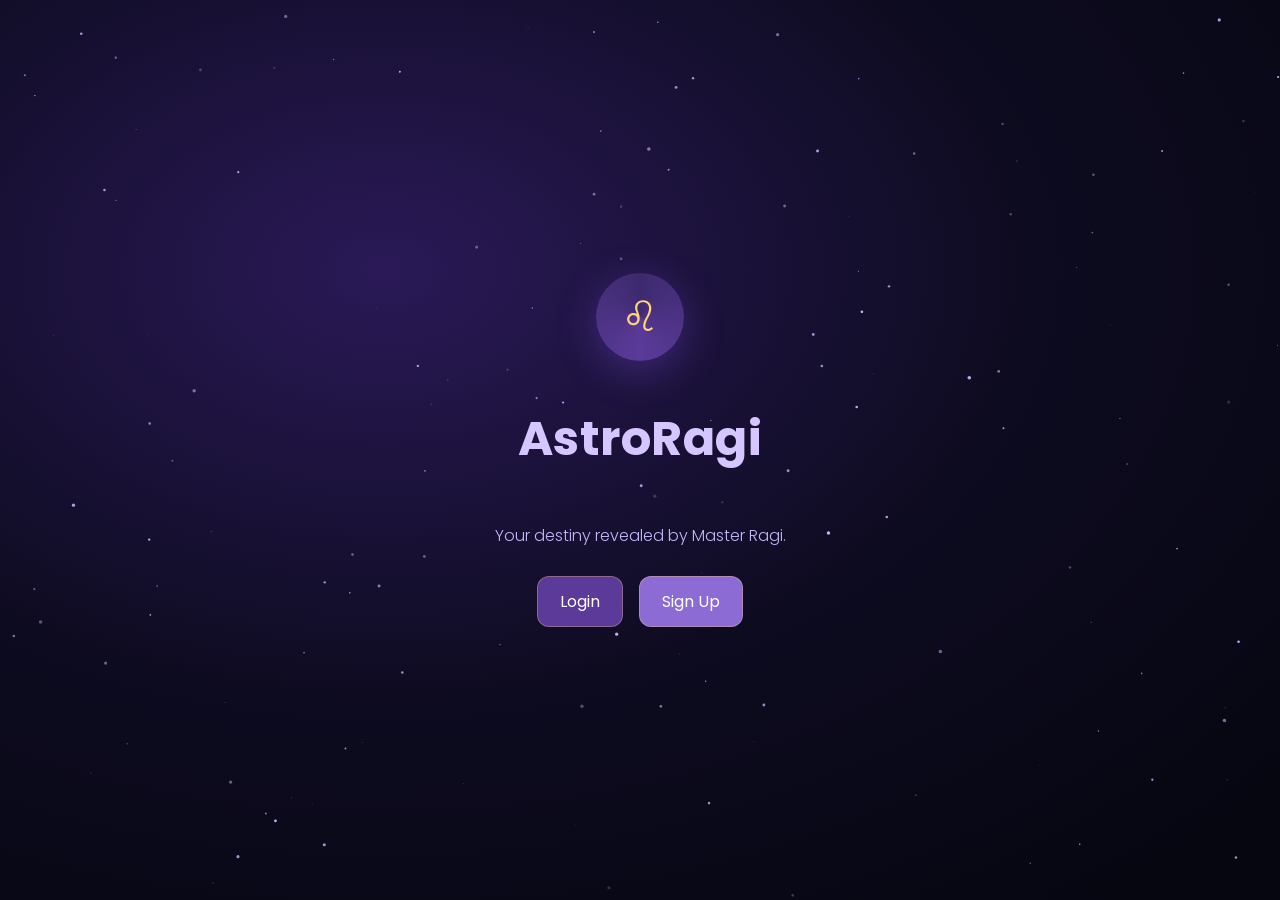
<file: index.html>
<!DOCTYPE html>
<html lang="en">
<head>
<meta charset="UTF-8">
<meta name="viewport" content="width=device-width, initial-scale=1.0">
<title>AstroRagi — Home</title>
<link rel="preconnect" href="https://fonts.googleapis.com">
<link rel="preconnect" href="https://fonts.gstatic.com" crossorigin>
<link href="https://fonts.googleapis.com/css2?family=Poppins:wght@300;400;600;700&display=swap" rel="stylesheet">
<link rel="stylesheet" href="style.css">
</head>
<body data-page="home" class="page">
<canvas id="starfield"></canvas>
<div class="container center fade-in">
  <div class="logo">♌</div>
  <h1 class="brand">AstroRagi</h1>
  <p class="tagline">Your destiny revealed by Master Ragi.</p>
  <div class="actions">
    <a class="btn glow" href="login.html">Login</a>
    <a class="btn glow alt" href="signup.html">Sign Up</a>
  </div>
</div>
<script src="script.js"></script>
</body>
</html>
</file>
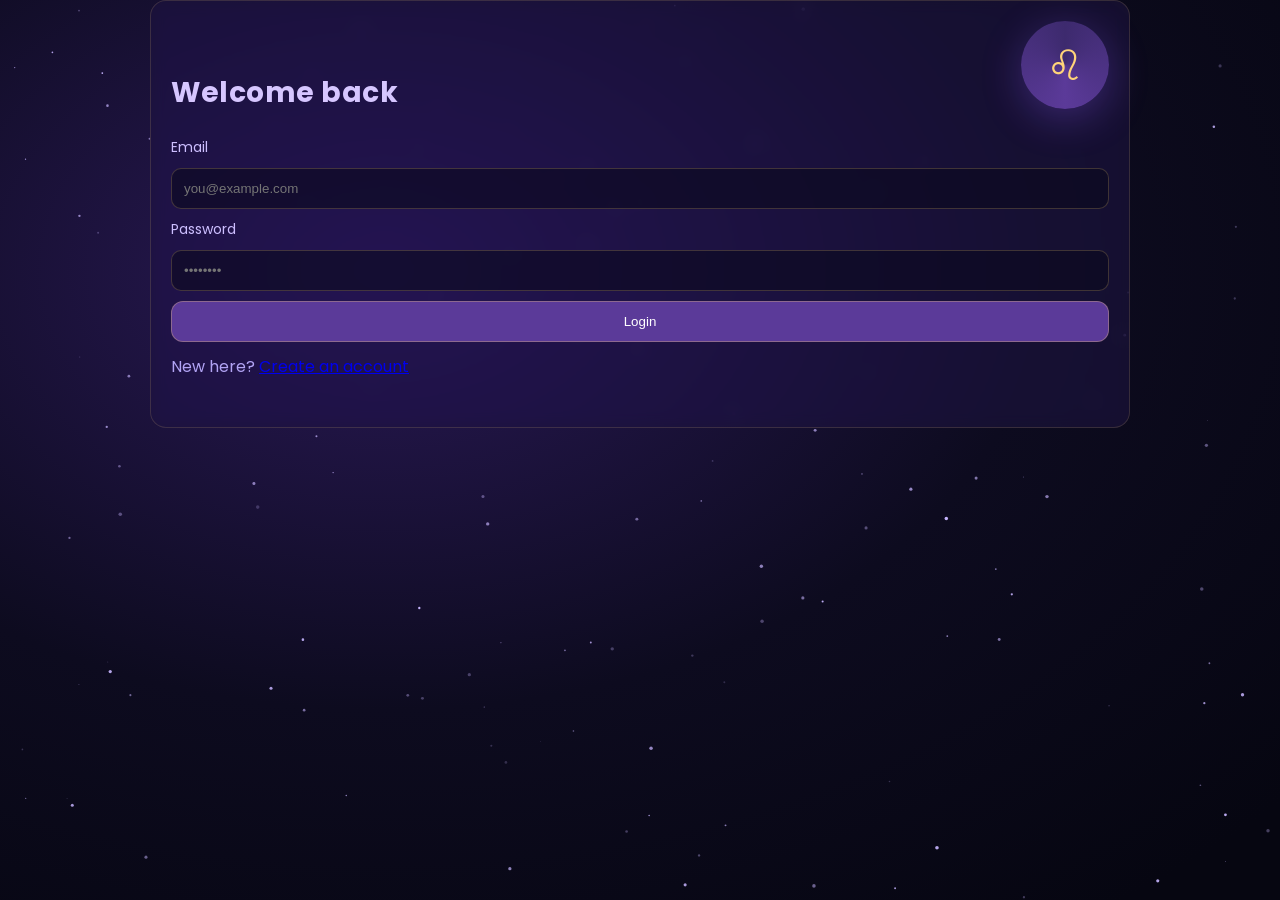
<file: astrologers.html>
<!DOCTYPE html>
<html lang="en">
<head>
<meta charset="UTF-8">
<meta name="viewport" content="width=device-width, initial-scale=1.0">
<title>AstroRagi — Astrologers</title>
<link rel="preconnect" href="https://fonts.googleapis.com">
<link rel="preconnect" href="https://fonts.gstatic.com" crossorigin>
<link href="https://fonts.googleapis.com/css2?family=Poppins:wght@300;400;600;700&display=swap" rel="stylesheet">
<link rel="stylesheet" href="style.css">
</head>
<body data-page="astrologers" class="page">
<canvas id="starfield"></canvas>
<header class="topbar">
  <div class="brand-row">
    <div class="logo small">♌</div>
    <span class="brand">AstroRagi</span>
  </div>
  <nav class="nav">
    <a href="index.html">Home</a>
  </nav>
</header>
<main class="container fade-in">
  <h2 class="brand small accent">Meet our astrologers</h2>
  <div class="grid">
    <div class="astro-card featured">
      <div class="avatar">MR</div>
      <div class="info">
        <h3>Master Ragi</h3>
        <p>Head Astrologer. Decoding cosmic patterns to guide your path.</p>
        <button class="btn glow" id="chatRagiBtn">Chat Now</button>
      </div>
    </div>
    <div class="astro-card">
      <div class="avatar">PA</div>
      <div class="info">
        <h3>Pandit Aryan</h3>
        <p>Vedic insights and auspicious timings.</p>
        <button class="btn glow disabled">Coming soon</button>
      </div>
    </div>
    <div class="astro-card">
      <div class="avatar">GM</div>
      <div class="info">
        <h3>Guru Mahesh</h3>
        <p>Numerology and karmic balance.</p>
        <button class="btn glow disabled">Coming soon</button>
      </div>
    </div>
    <div class="astro-card">
      <div class="avatar">TV</div>
      <div class="info">
        <h3>Tantrik Ved</h3>
        <p>Rituals and energy alignment.</p>
        <button class="btn glow disabled">Coming soon</button>
      </div>
    </div>
    <div class="astro-card">
      <div class="avatar">AN</div>
      <div class="info">
        <h3>Astro Neha</h3>
        <p>Zodiac and daily horoscopes.</p>
        <button class="btn glow disabled">Coming soon</button>
      </div>
    </div>
  </div>
</main>
<script src="script.js"></script>
</body>
</html>
</file>
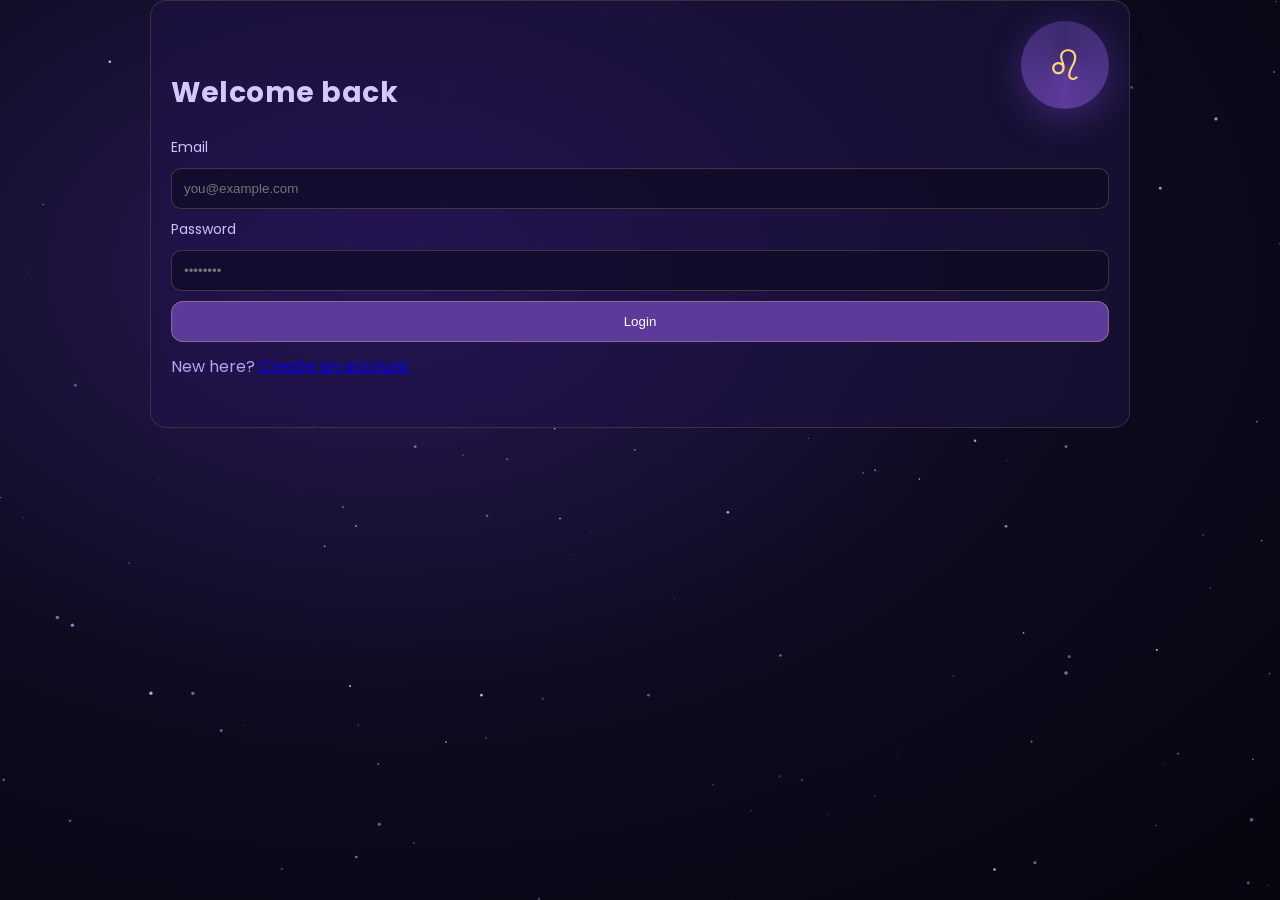
<file: chat-ragi.html>
<!DOCTYPE html>
<html lang="en">
<head>
<meta charset="UTF-8">
<meta name="viewport" content="width=device-width, initial-scale=1.0">
<title>AstroRagi — Chat with Master Ragi</title>
<link rel="preconnect" href="https://fonts.googleapis.com">
<link rel="preconnect" href="https://fonts.gstatic.com" crossorigin>
<link href="https://fonts.googleapis.com/css2?family=Poppins:wght@300;400;600;700&display=swap" rel="stylesheet">
<link rel="stylesheet" href="style.css">
</head>
<body data-page="chat" class="page">
<canvas id="starfield"></canvas>
<header class="topbar">
  <div class="brand-row">
    <div class="logo small">♌</div>
    <span class="brand">Chat with Master Ragi</span>
  </div>
  <nav class="nav">
    <a href="astrologers.html">Astrologers</a>
    <a href="#" id="settingsBtn">Settings</a>
    <a href="#" id="detailsBtn">Details</a>
  </nav>
</header>
<main class="chat-wrap fade-in">
  <div id="chatWindow" class="chat-window"></div>
  <div id="typing" class="typing">Master Ragi is typing...</div>
  <div class="composer">
    <input id="chatInput" type="text" placeholder="Type your question...">
    <button id="sendBtn" class="btn glow">Send</button>
  </div>
</main>
<div id="settingsModal" class="modal-backdrop">
  <div class="modal-card card">
    <h3 class="brand small">Chat Settings</h3>
    <div class="settings-grid">
      <label for="apiKeyInput">Groq API Key</label>
      <input id="apiKeyInput" type="password" placeholder="gsk_...">
      <label for="modelSelect">Model</label>
      <select id="modelSelect">
        <option value="llama-3.1-8b-instant">llama-3.1-8b-instant</option>
        <option value="mixtral-8x7b-32768">mixtral-8x7b-32768</option>
        <option value="llama3-70b-8192">llama3-70b-8192</option>
      </select>
      <label class="toggle-row"><input type="checkbox" id="aiToggle"> Use AI replies</label>
    </div>
    <div class="settings-actions">
      <button id="saveSettingsBtn" class="btn glow">Save</button>
      <button id="clearKeyBtn" class="btn glow alt">Clear Key</button>
      <button id="closeSettingsBtn" class="btn glow">Close</button>
    </div>
    <div id="settingsMsg" class="message"></div>
  </div>
</div>
<div id="detailsModal" class="modal-backdrop">
  <div class="modal-card card">
    <h3 class="brand small">Astrology Details</h3>
    <div class="settings-grid">
      <label for="dobInput">Date of Birth</label>
      <input id="dobInput" type="date" placeholder="YYYY-MM-DD">
      <label for="timeInput">Time of Birth</label>
      <input id="timeInput" type="time" placeholder="HH:MM">
      <label for="placeInput">Place of Birth</label>
      <input id="placeInput" type="text" placeholder="City, Country">
    </div>
    <div class="settings-actions">
      <button id="saveDetailsBtn" class="btn glow">Save</button>
      <button id="closeDetailsBtn" class="btn glow">Close</button>
    </div>
    <div id="detailsMsg" class="message"></div>
  </div>
</div>
<script src="script.js"></script>
</body>
</html>
</file>
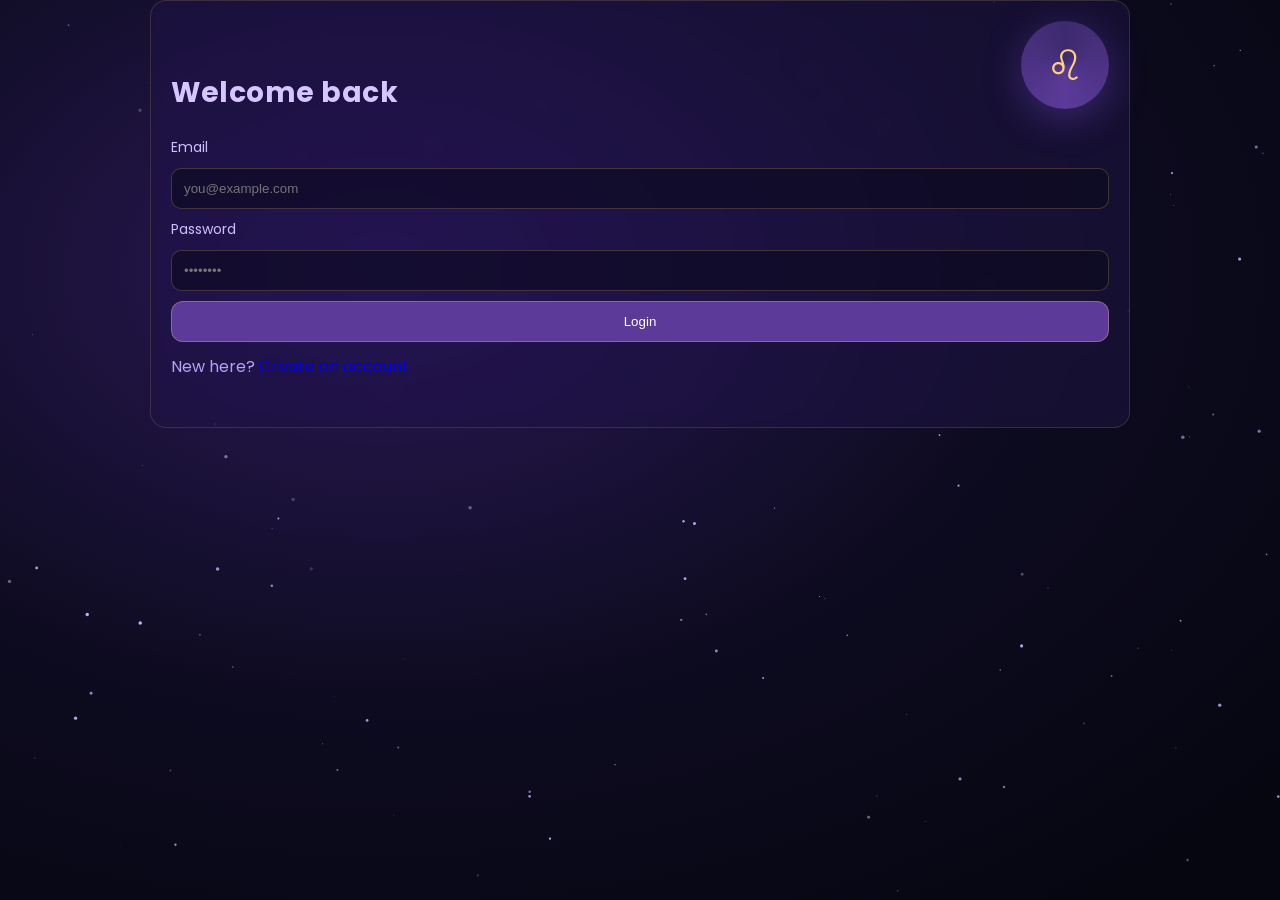
<file: login.html>
<!DOCTYPE html>
<html lang="en">
<head>
<meta charset="UTF-8">
<meta name="viewport" content="width=device-width, initial-scale=1.0">
<title>AstroRagi — Login</title>
<link rel="preconnect" href="https://fonts.googleapis.com">
<link rel="preconnect" href="https://fonts.gstatic.com" crossorigin>
<link href="https://fonts.googleapis.com/css2?family=Poppins:wght@300;400;600;700&display=swap" rel="stylesheet">
<link rel="stylesheet" href="style.css">
</head>
<body data-page="login" class="page">
<canvas id="starfield"></canvas>
<div class="container card fade-in">
  <h2 class="brand small">Welcome back</h2>
  <form id="loginForm" class="form">
    <label>Email</label>
    <input type="email" id="loginEmail" placeholder="you@example.com" required>
    <label>Password</label>
    <input type="password" id="loginPassword" placeholder="••••••••" required>
    <button type="submit" class="btn glow full">Login</button>
  </form>
  <div id="loginMessage" class="message"></div>
  <div class="alt-link">New here? <a href="signup.html">Create an account</a></div>
  <div class="logo corner">♌</div>
  </div>
<script src="script.js"></script>
</body>
</html>
</file>
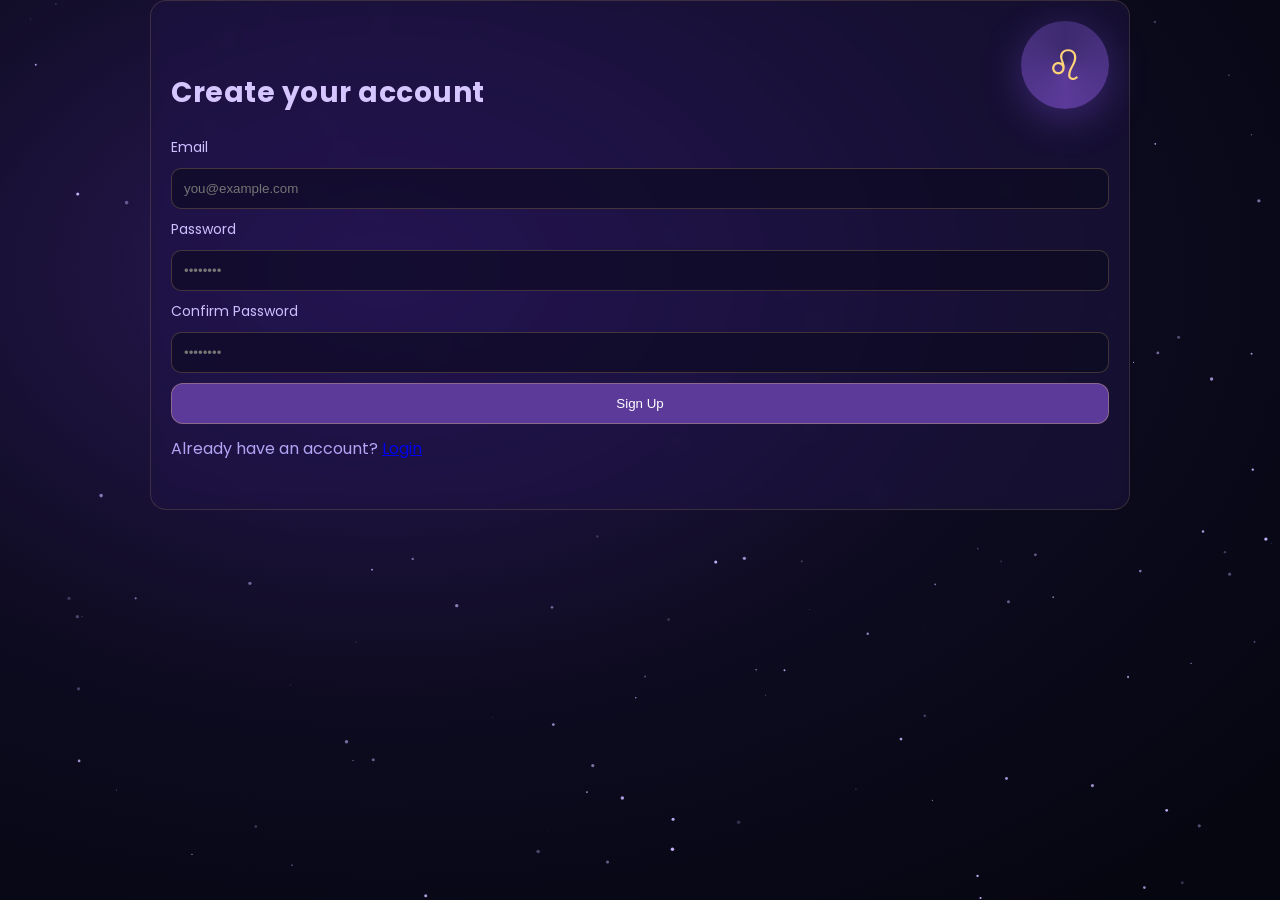
<file: signup.html>
<!DOCTYPE html>
<html lang="en">
<head>
<meta charset="UTF-8">
<meta name="viewport" content="width=device-width, initial-scale=1.0">
<title>AstroRagi — Signup</title>
<link rel="preconnect" href="https://fonts.googleapis.com">
<link rel="preconnect" href="https://fonts.gstatic.com" crossorigin>
<link href="https://fonts.googleapis.com/css2?family=Poppins:wght@300;400;600;700&display=swap" rel="stylesheet">
<link rel="stylesheet" href="style.css">
</head>
<body data-page="signup" class="page">
<canvas id="starfield"></canvas>
<div class="container card fade-in">
  <h2 class="brand small">Create your account</h2>
  <form id="signupForm" class="form">
    <label>Email</label>
    <input type="email" id="signupEmail" placeholder="you@example.com" required>
    <label>Password</label>
    <input type="password" id="signupPassword" placeholder="••••••••" required>
    <label>Confirm Password</label>
    <input type="password" id="signupConfirm" placeholder="••••••••" required>
    <button type="submit" class="btn glow full">Sign Up</button>
  </form>
  <div id="signupMessage" class="message"></div>
  <div class="alt-link">Already have an account? <a href="login.html">Login</a></div>
  <div class="logo corner">♌</div>
  </div>
<script src="script.js"></script>
</body>
</html>
</file>
<file: style.css>
*{box-sizing:border-box}
html,body{height:100%}
body{margin:0;font-family:Poppins,system-ui,-apple-system,Segoe UI,Roboto,"Helvetica Neue",Arial;color:#eae6ff;background:radial-gradient(1200px 800px at 30% 30%,#2a1957 0,#0d0b1f 55%,#060611 100%);overflow-x:hidden}
.page{position:relative;min-height:100vh}
#starfield{position:fixed;inset:0;z-index:-1}
.container{max-width:980px;margin:0 auto;padding:48px 20px}
.center{display:flex;flex-direction:column;align-items:center;justify-content:center;min-height:100vh;text-align:center}
.brand{font-size:48px;font-weight:700;letter-spacing:.5px;color:#d6c6ff}
.brand.small{font-size:28px}
.brand.small.accent{color:#ffd479}
.logo{width:88px;height:88px;border-radius:50%;display:flex;align-items:center;justify-content:center;background:conic-gradient(from 180deg, #5b3a99, #3d2a6e, #5b3a99);color:#ffd479;font-size:42px;margin-bottom:10px;box-shadow:0 10px 40px rgba(141,94,255,.3)}
.logo.small{width:40px;height:40px;font-size:20px;margin:0}
.logo.corner{position:absolute;right:20px;top:20px}
.tagline{color:#c2b6f7;margin:16px 0 28px;font-weight:300}
.actions{display:flex;gap:16px}
.btn{display:inline-block;padding:12px 22px;border-radius:12px;background:#5b3a99;color:#fff;text-decoration:none;border:1px solid rgba(255,212,121,.3);transition:transform .2s ease, box-shadow .2s ease}
.btn.alt{background:#8c6bd4}
.btn.full{width:100%}
.btn.glow:hover{transform:translateY(-2px);box-shadow:0 10px 30px rgba(255,212,121,.25),0 0 0 1px rgba(255,212,121,.4)}
.btn.disabled{opacity:.6;cursor:not-allowed}
.fade-in{animation:fadeIn .7s ease both}
@keyframes fadeIn{from{opacity:0;transform:translateY(10px)}to{opacity:1;transform:none}}
.card{background:rgba(29,21,58,.6);backdrop-filter:saturate(160%) blur(8px);border:1px solid rgba(255,212,121,.15);border-radius:16px}
.form{display:flex;flex-direction:column;gap:10px;margin-top:12px}
.form label{color:#cdbfff;font-size:14px}
.form input{padding:12px;border-radius:10px;border:1px solid rgba(255,212,121,.2);background:rgba(13,11,31,.6);color:#f6f3ff;outline:none}
.message{margin-top:12px;font-size:14px}
.alt-link{margin-top:10px;color:#b2a4f5}
.topbar{display:flex;align-items:center;justify-content:space-between;padding:12px 20px;background:rgba(29,21,58,.6);border-bottom:1px solid rgba(255,212,121,.15);position:sticky;top:0;backdrop-filter:saturate(160%) blur(8px);z-index:10}
.brand-row{display:flex;align-items:center;gap:10px;color:#d8cdfa}
.nav a{color:#ffd479;text-decoration:none}
.grid{display:grid;grid-template-columns:repeat(auto-fit,minmax(260px,1fr));gap:18px;margin-top:22px}
.astro-card{display:flex;gap:16px;padding:16px;border-radius:16px;background:rgba(19,16,35,.6);border:1px solid rgba(255,212,121,.12);transition:transform .2s ease, box-shadow .2s ease}
.astro-card:hover{transform:translateY(-3px);box-shadow:0 12px 26px rgba(141,94,255,.25)}
.astro-card.featured{border:1px solid rgba(255,212,121,.4);box-shadow:0 10px 30px rgba(255,212,121,.2)}
.avatar{width:64px;height:64px;border-radius:50%;display:flex;align-items:center;justify-content:center;background:linear-gradient(135deg,#5b3a99,#8c6bd4);color:#ffd479;font-weight:600}
.info h3{margin:0 0 6px;color:#eae6ff}
.info p{margin:0 0 12px;color:#bfb5f1;font-size:14px}
.chat-wrap{max-width:860px;margin:0 auto;padding:16px}
.chat-window{height:60vh;min-height:360px;border-radius:16px;background:rgba(20,16,37,.6);border:1px solid rgba(255,212,121,.12);padding:16px;overflow-y:auto;scroll-behavior:smooth}
.composer{display:flex;gap:10px;margin-top:12px}
.composer input{flex:1;padding:12px;border-radius:12px;border:1px solid rgba(255,212,121,.2);background:rgba(13,11,31,.6);color:#fff}
.bubble{max-width:70%;margin:8px 0;padding:12px 14px;border-radius:16px;animation:slideIn .25s ease both}
.bubble.user{margin-left:auto;background:#5b3a99;color:#fff;border-bottom-right-radius:4px}
.bubble.ragi{margin-right:auto;background:#2a2250;color:#ffd479;border-bottom-left-radius:4px}
@keyframes slideIn{from{opacity:0;transform:translateY(6px)}to{opacity:1;transform:none}}
.typing{display:none;margin-top:8px;color:#cdbfff;font-size:14px}
@media (max-width:600px){.brand{font-size:36px}.logo{width:72px;height:72px;font-size:36px}.chat-window{height:56vh}}

.modal-backdrop{position:fixed;inset:0;background:rgba(4,3,10,.6);backdrop-filter:saturate(160%) blur(6px);display:none;align-items:center;justify-content:center;z-index:20}
.modal-backdrop.show{display:flex}
.modal-card{max-width:520px;width:92%;padding:18px;border-radius:16px}
.settings-grid{display:grid;grid-template-columns:1fr;gap:10px;margin-top:8px}
.settings-grid label{color:#cdbfff;font-size:14px}
.settings-grid input, .settings-grid select{padding:12px;border-radius:10px;border:1px solid rgba(255,212,121,.2);background:rgba(13,11,31,.6);color:#f6f3ff}
.toggle-row{display:flex;align-items:center;gap:8px}
.settings-actions{display:flex;gap:10px;margin-top:12px}
</file>
